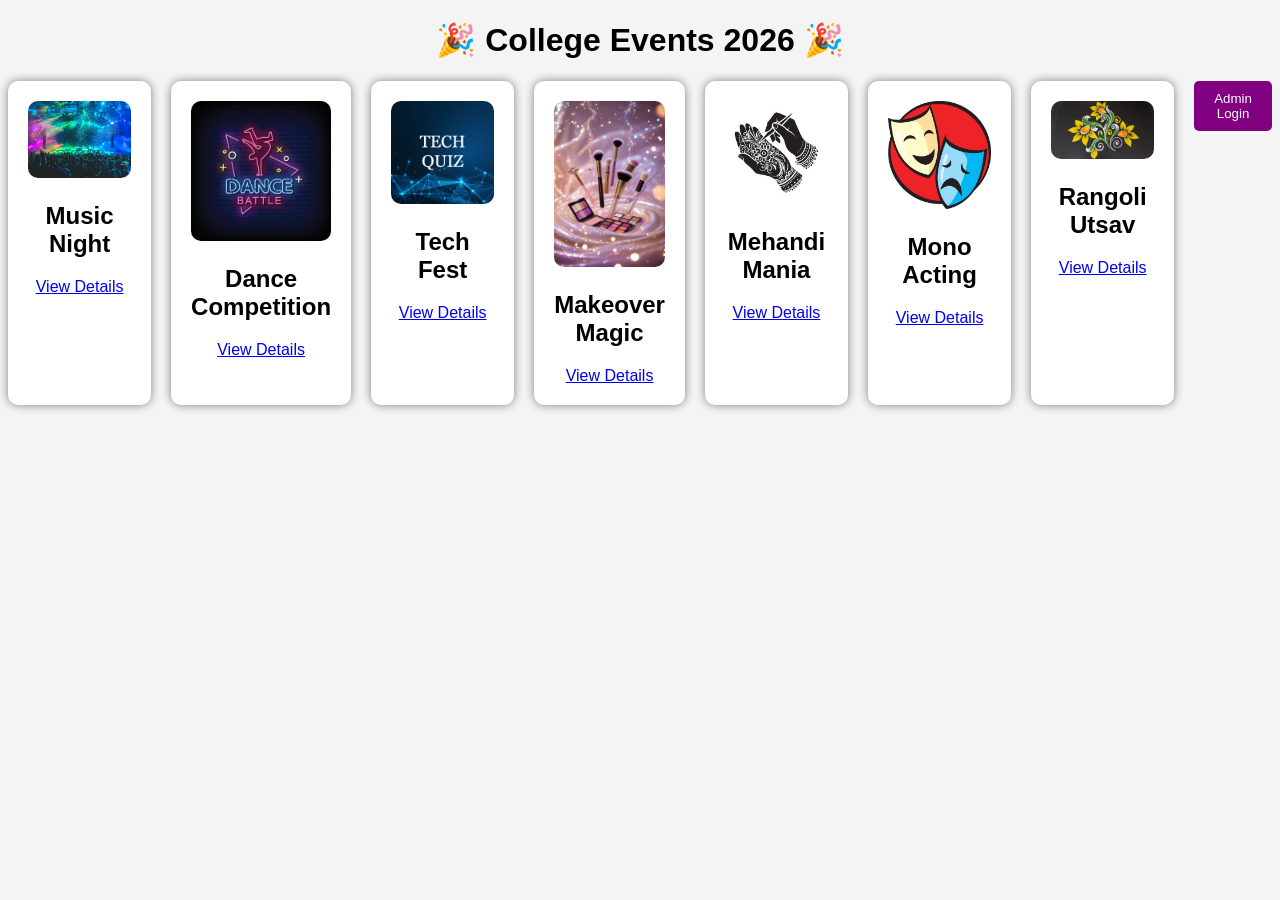
<file: index.html>
<!DOCTYPE html>
<html>
<head>
<title>College Events</title>
<link rel="stylesheet" href="style.css">
</head>

<body>

<h1>🎉 College Events 2026 🎉</h1>

<div class="events">

<div class="card">
<img src="images\music.jpg">
<h2>Music Night</h2>
<a href="event.html">View Details</a>
</div>

<div class="card">
<img src="images\dance.jpg">
<h2>Dance Competition</h2>
<a href="event.html">View Details</a>
</div>

<div class="card">
<img src="images\tech.jpg">
<h2>Tech Fest</h2>
<a href="event.html">View Details</a>
</div>

<div class="card">
<img src="images\makeup.jpg">
<h2>Makeover Magic</h2>
<a href="event.html">View Details</a>
</div>

<div class="card">
<img src="images\mehandi.jpg">
<h2>Mehandi Mania</h2>
<a href="event.html">View Details</a>
</div>

<div class="card">
<img src="images\drama.jpg">
<h2>Mono Acting</h2>
<a href="event.html">View Details</a>
</div>

<div class="card">
<img src="images\rangoli.jpg">
<h2>Rangoli Utsav</h2>
<a href="event.html">View Details</a>
</div>

<a href="admin-login.html">
<button>Admin Login</button>
</a>

</div>

</body>
</html>
</file>
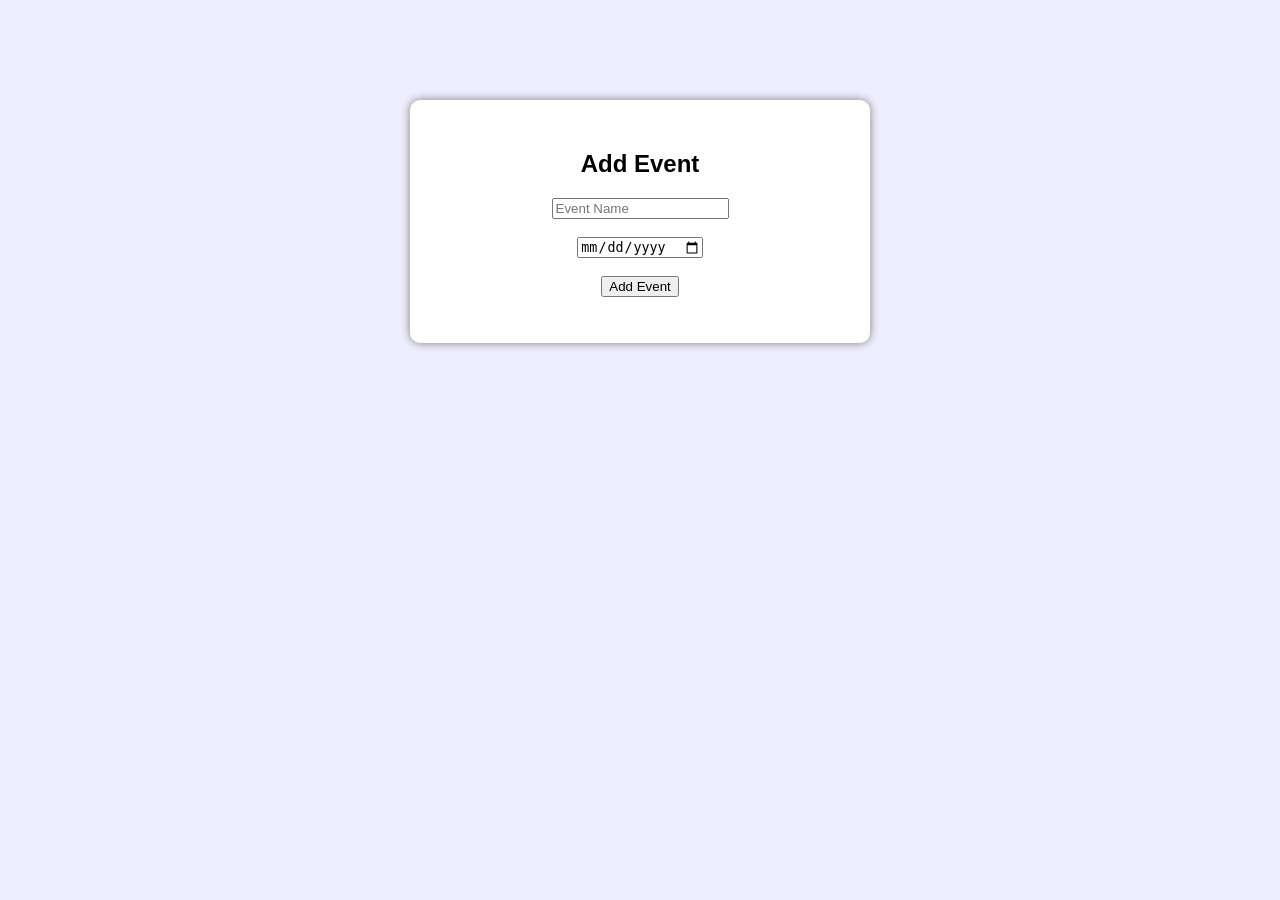
<file: add-event.html>
<!DOCTYPE html>
<html>
<head>
<title>Add Event</title>

<style>
body{
font-family:Arial;
text-align:center;
background:#eef;
}

.box{
background:white;
width:400px;
margin:auto;
margin-top:100px;
padding:30px;
border-radius:10px;
box-shadow:0 0 10px gray;
}
</style>

</head>

<body>

<div class="box">

<h2>Add Event</h2>

<input type="text" id="eventName" placeholder="Event Name"><br><br>
<input type="date" id="eventDate"><br><br>

<button onclick="addEvent()">Add Event</button>

<p id="msg"></p>

</div>

<script>

function addEvent(){

let name=document.getElementById("eventName").value;
let date=document.getElementById("eventDate").value;

let events=JSON.parse(localStorage.getItem("events")) || [];

events.push({name:name,date:date});

localStorage.setItem("events",JSON.stringify(events));

document.getElementById("msg").innerText="Event Added Successfully";

}

</script>

</body>
</html>
</file>
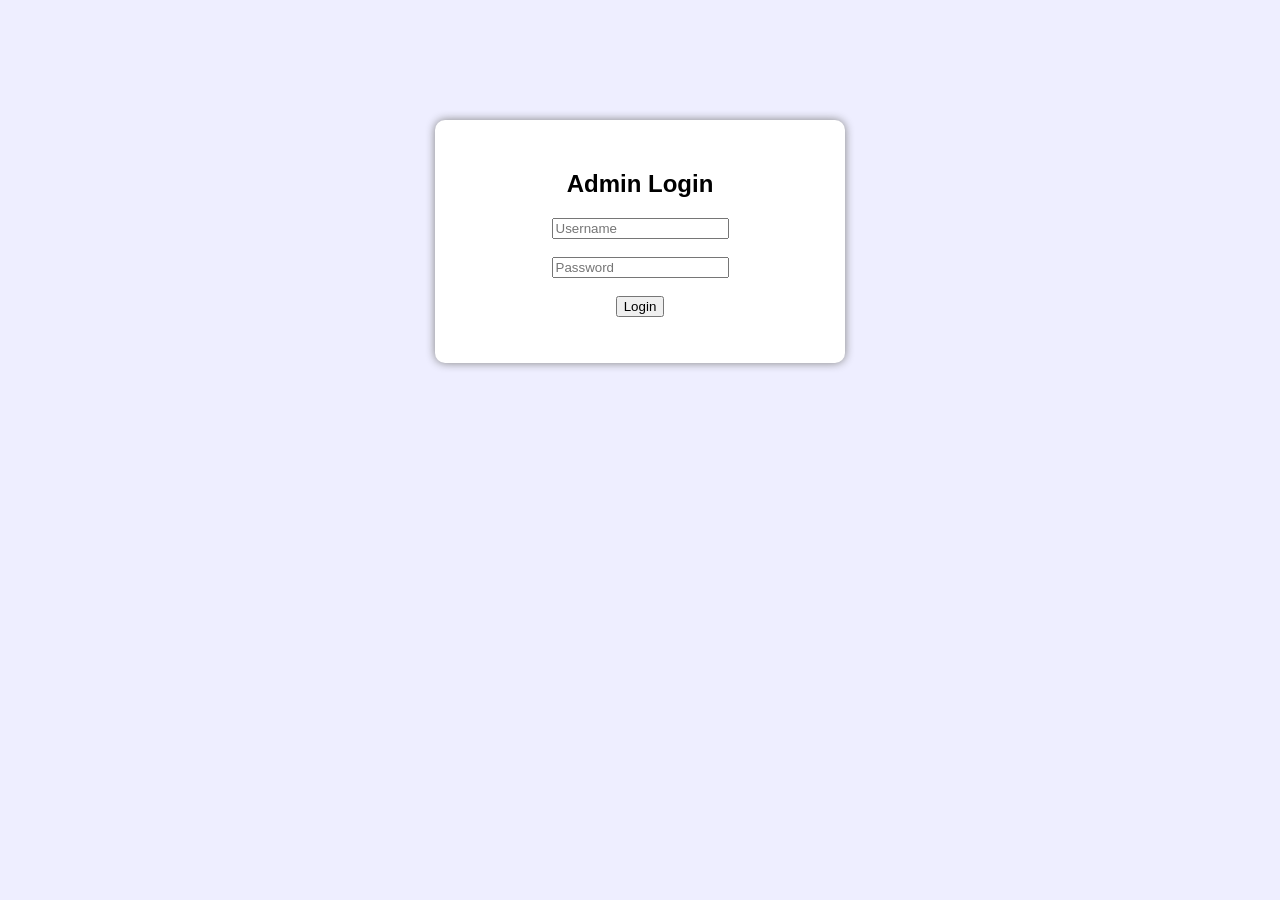
<file: admin-dashboard.html>
<!DOCTYPE html>
<html>
<head>
<title>Admin Panel</title>

<style>
body{
font-family:Arial;
text-align:center;
background:#eef;
}

.box{
background:white;
padding:30px;
margin:auto;
margin-top:100px;
width:400px;
border-radius:10px;
box-shadow:0 0 10px gray;
}
</style>

</head>

<body>

<div class="box">

<h1>Admin Dashboard</h1>

<p>Only admin can see this page.</p>

<button onclick="location.href='add-event.html'">Add Event</button>

<button onclick="location.href='edit-event.html'">Edit Event</button>

<button onclick="location.href='delete-event.html'">Delete Event</button>

<button onclick="logout()">Logout</button>

</div>

<script>

/* Check admin access */

if(localStorage.getItem("admin")!=="true"){

window.location.href="admin-login.html";

}

/* Logout */

function logout(){

localStorage.removeItem("admin");

window.location.href="admin-login.html";

}

</script>

</body>
</html>
</file>
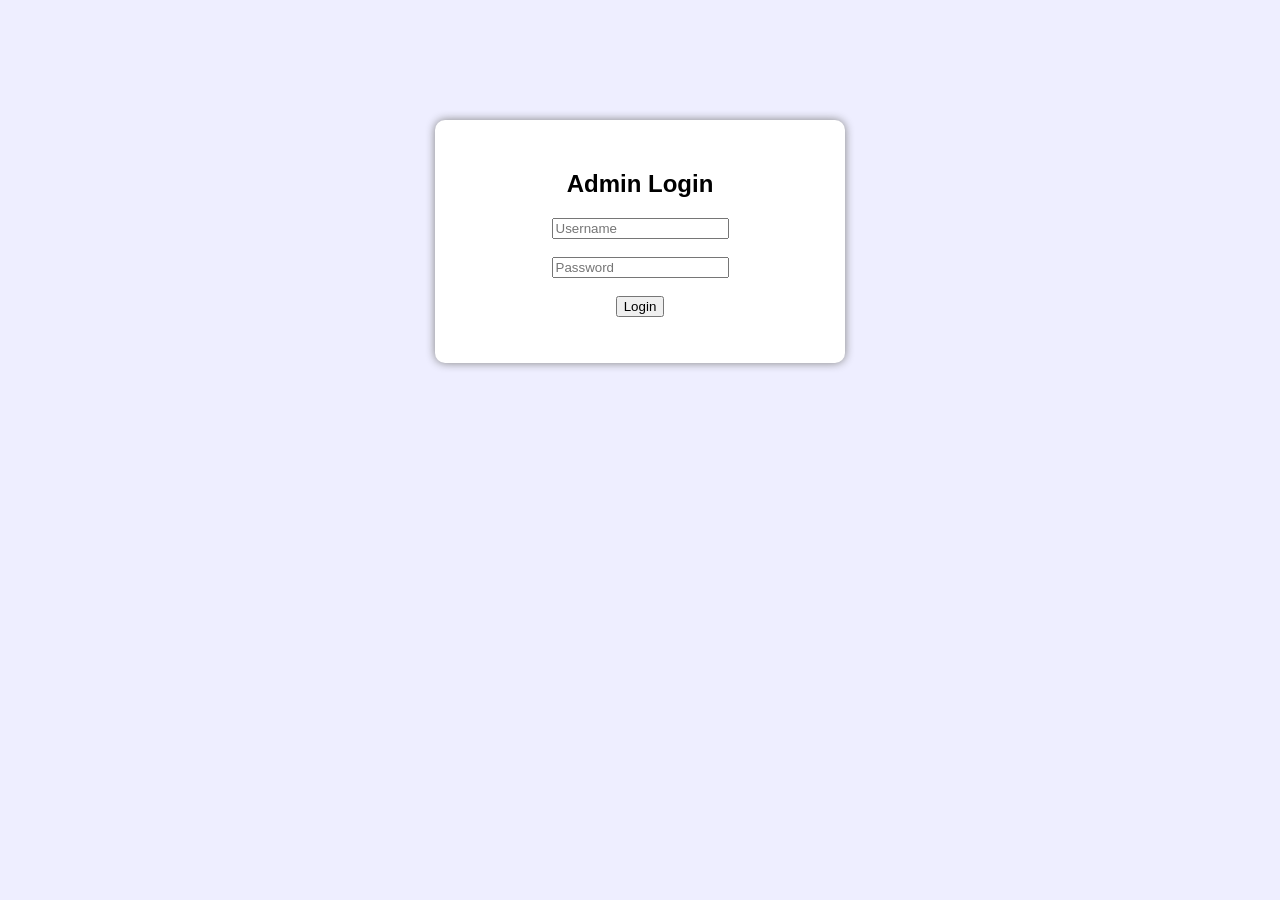
<file: admin-login.html>
<!DOCTYPE html>
<html>
<head>
<title>Admin Login</title>

<style>
body{
font-family:Arial;
background:#eef;
text-align:center;
}

.box{
background:white;
padding:30px;
width:350px;
margin:auto;
margin-top:120px;
border-radius:10px;
box-shadow:0 0 10px gray;
}
</style>
</head>

<body>

<div class="box">

<h2>Admin Login</h2>

<input type="text" id="username" placeholder="Username"><br><br>
<input type="password" id="password" placeholder="Password"><br><br>

<button onclick="login()">Login</button>

<p id="error" style="color:red"></p>

</div>

<script>

function login(){

let user=document.getElementById("username").value;
let pass=document.getElementById("password").value;

/* Admin credentials */

if(user==="admin" && pass==="admin123"){

localStorage.setItem("admin","true");

window.location.href="admin-dashboard.html";

}else{

document.getElementById("error").innerText="Invalid Login";

}

}

</script>

</body>
</html>
</file>
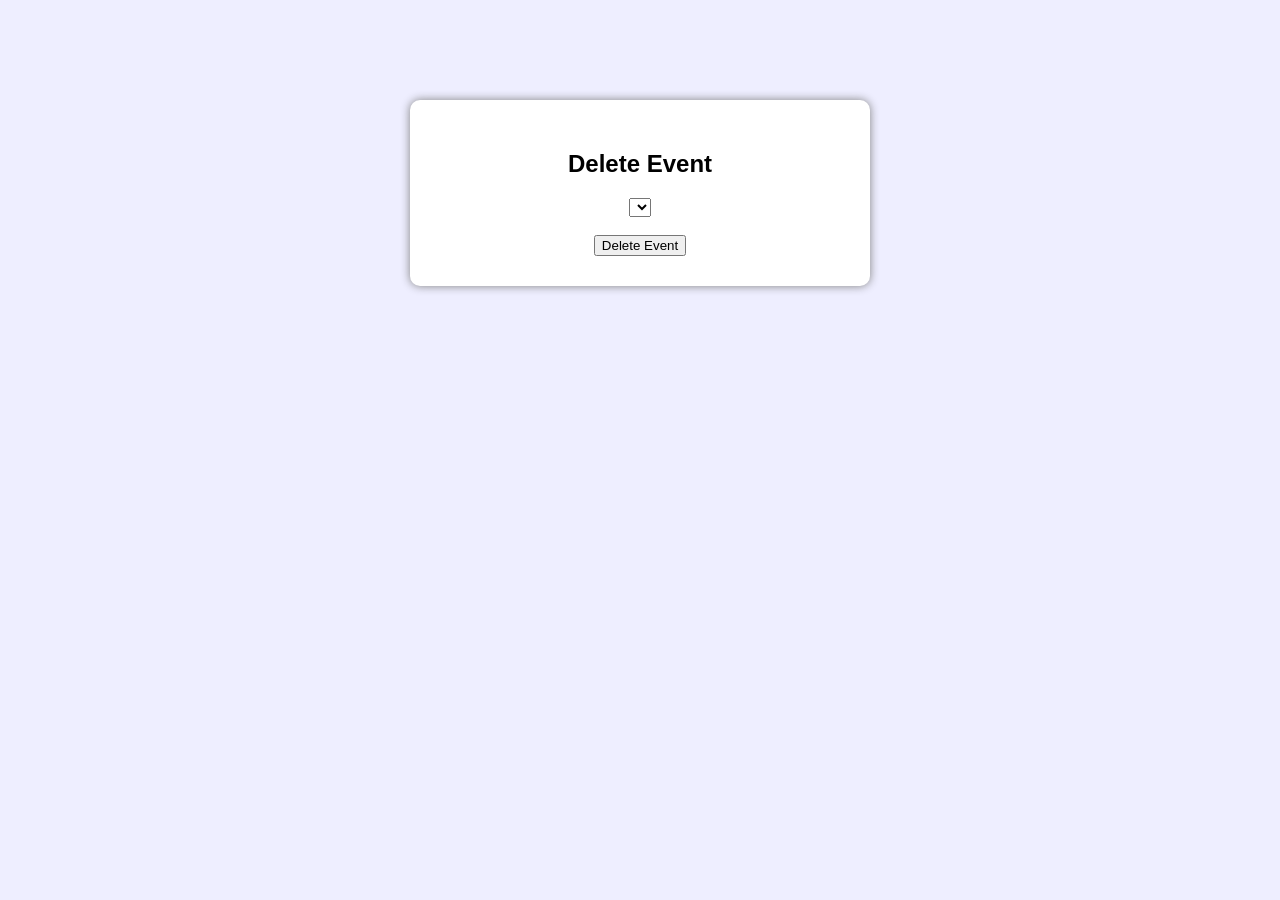
<file: delete-event.html>
<!DOCTYPE html>
<html>
<head>
<title>Delete Event</title>

<style>
body{
font-family:Arial;
text-align:center;
background:#eef;
}

.box{
background:white;
width:400px;
margin:auto;
margin-top:100px;
padding:30px;
border-radius:10px;
box-shadow:0 0 10px gray;
}
</style>

</head>

<body>

<div class="box">

<h2>Delete Event</h2>

<select id="eventList"></select><br><br>

<button onclick="deleteEvent()">Delete Event</button>

</div>

<script>

let events=JSON.parse(localStorage.getItem("events")) || [];

let list=document.getElementById("eventList");

events.forEach((e,i)=>{
let option=document.createElement("option");
option.value=i;
option.text=e.name+" - "+e.date;
list.appendChild(option);
});

function deleteEvent(){

let index=list.value;

events.splice(index,1);

localStorage.setItem("events",JSON.stringify(events));

alert("Event Deleted");

location.reload();

}

</script>

</body>
</html>
</file>
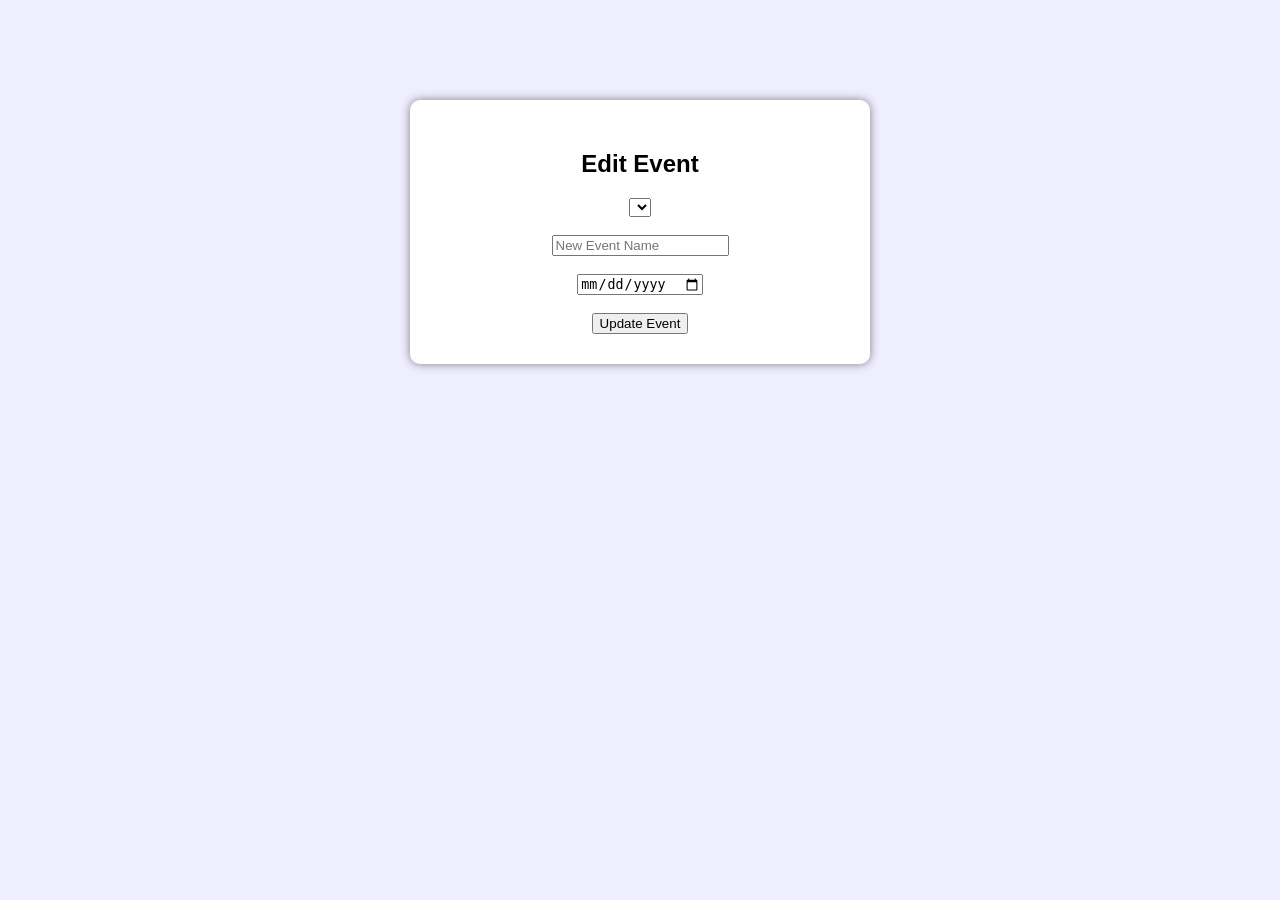
<file: edit-event.html>
<!DOCTYPE html>
<html>
<head>
<title>Edit Event</title>

<style>
body{
font-family:Arial;
text-align:center;
background:#eef;
}

.box{
background:white;
width:400px;
margin:auto;
margin-top:100px;
padding:30px;
border-radius:10px;
box-shadow:0 0 10px gray;
}
</style>

</head>

<body>

<div class="box">

<h2>Edit Event</h2>

<select id="eventList"></select><br><br>

<input type="text" id="newName" placeholder="New Event Name"><br><br>
<input type="date" id="newDate"><br><br>

<button onclick="editEvent()">Update Event</button>

</div>

<script>

let events=JSON.parse(localStorage.getItem("events")) || [];

let list=document.getElementById("eventList");

events.forEach((e,i)=>{
let option=document.createElement("option");
option.value=i;
option.text=e.name+" - "+e.date;
list.appendChild(option);
});

function editEvent(){

let index=list.value;

events[index].name=document.getElementById("newName").value;
events[index].date=document.getElementById("newDate").value;

localStorage.setItem("events",JSON.stringify(events));

alert("Event Updated");

location.reload();

}

</script>

</body>
</html>
</file>
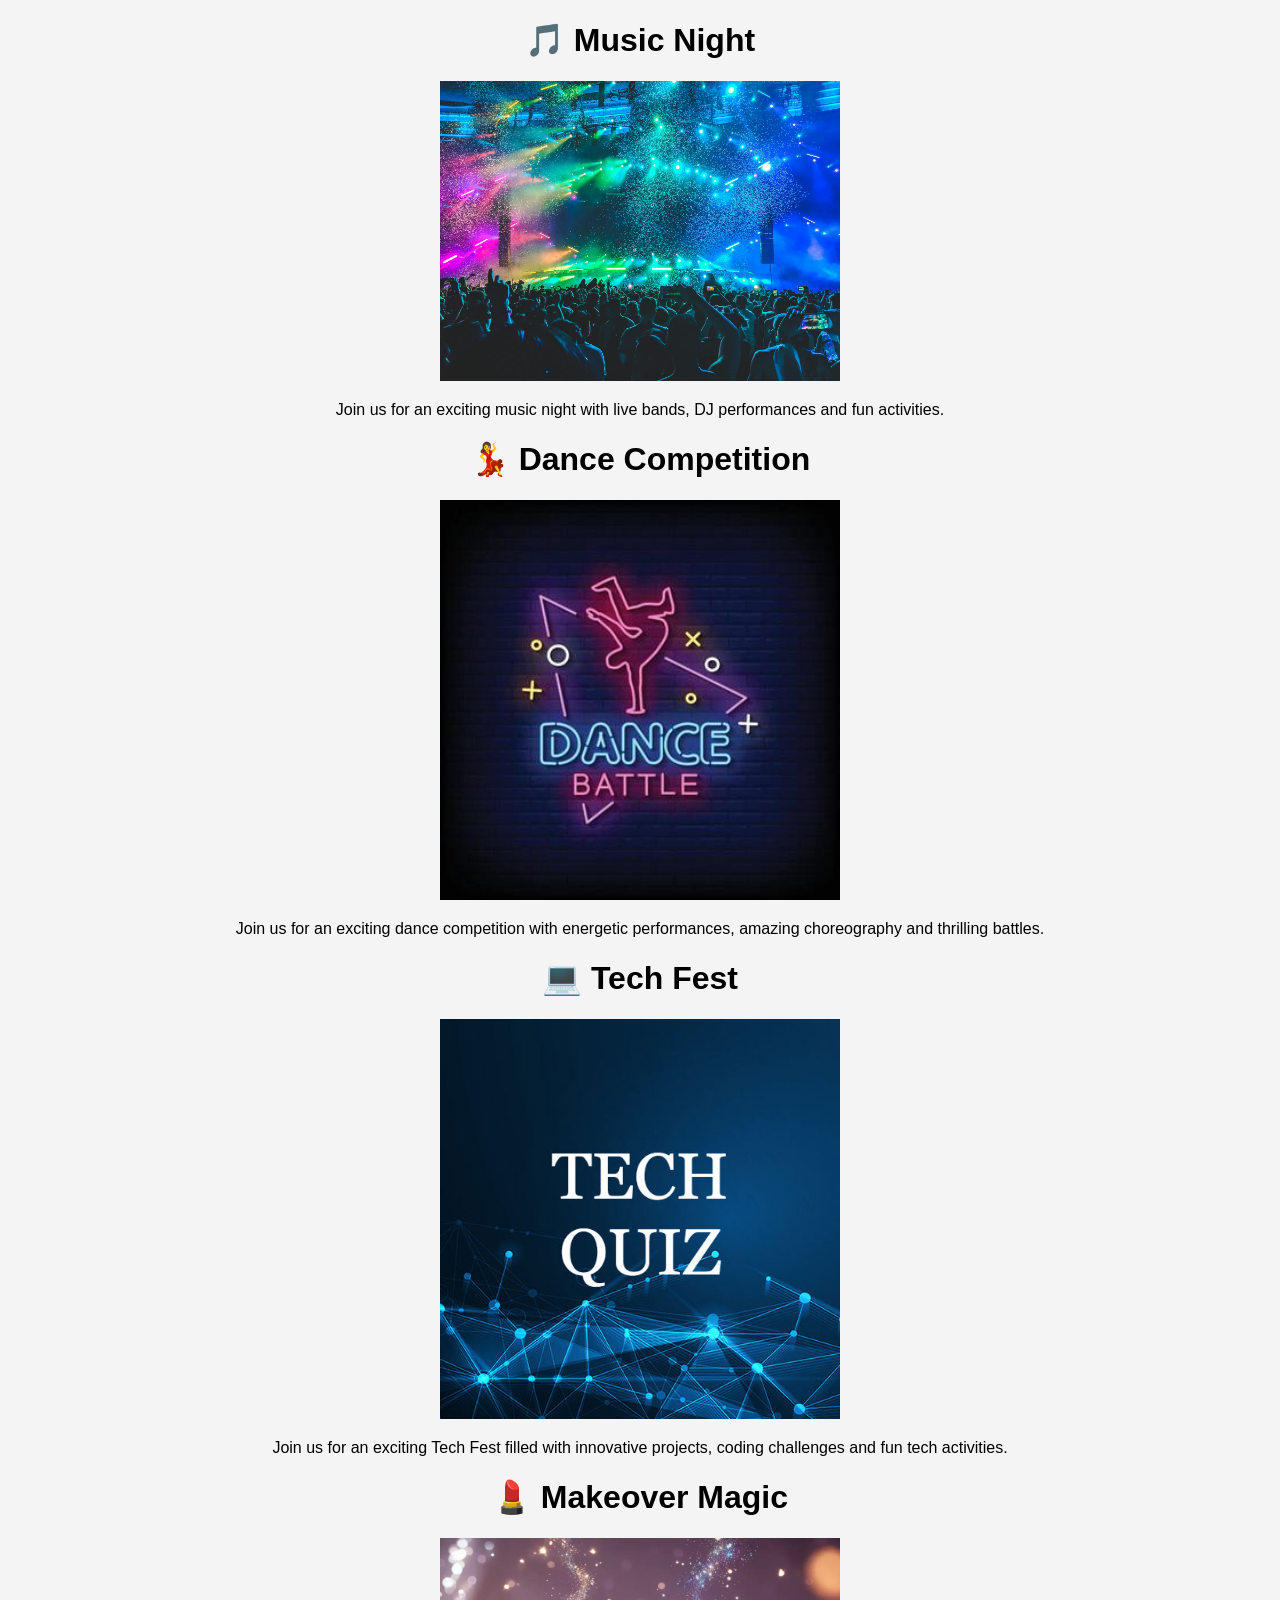
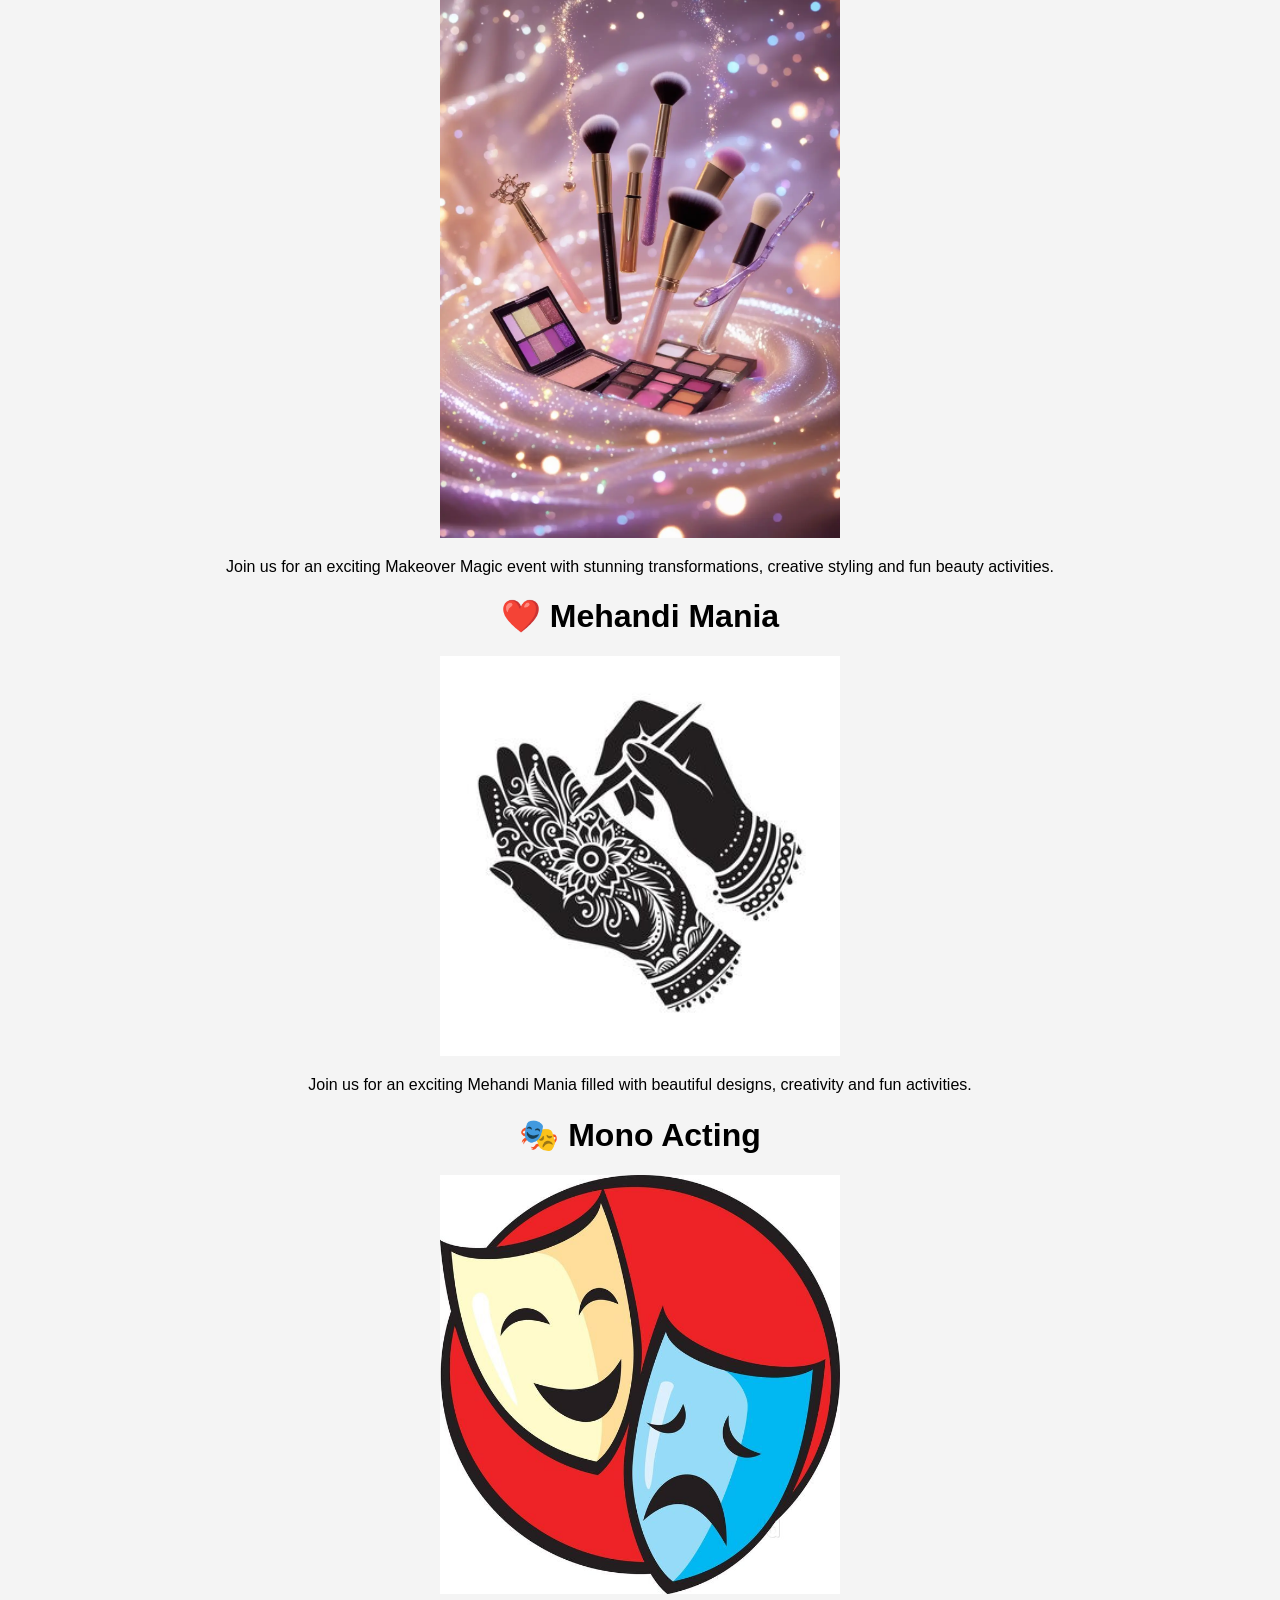
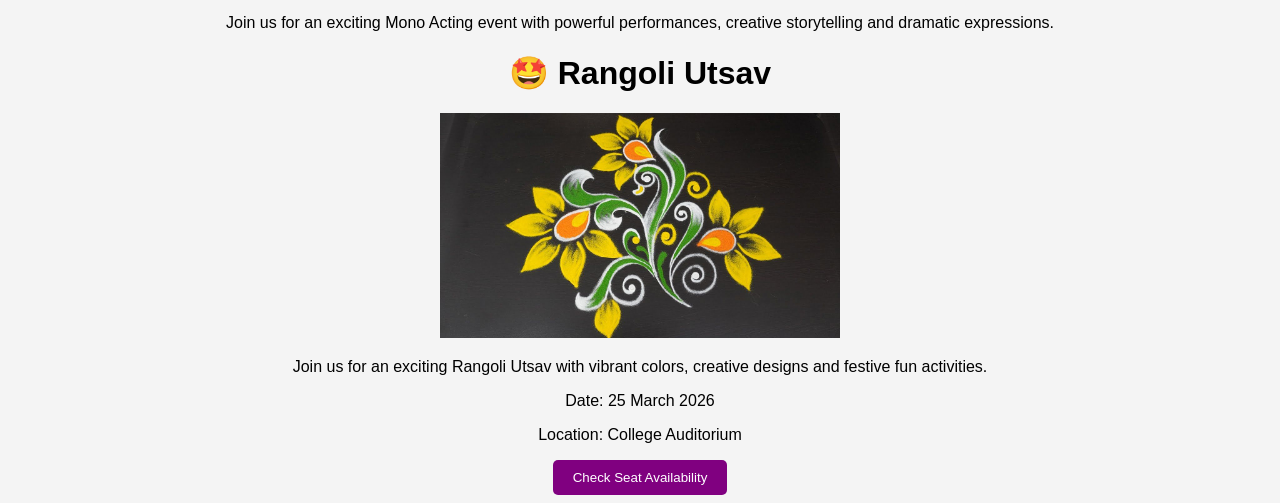
<file: event.html>
<!DOCTYPE html>
<html>
<head>
<title>Event Details</title>
<link rel="stylesheet" href="style.css">
</head>

<body>

<h1>🎵 Music Night</h1>

<img src="images\music.jpg" width="400">

<p>
Join us for an exciting music night with live bands,
DJ performances and fun activities.
</p>

<h1>💃 Dance Competition</h1>

<img src="images\dance.jpg" width="400">

<p>
Join us for an exciting dance competition with energetic performances,
amazing choreography and thrilling battles.
</p>

<h1>💻 Tech Fest</h1>

<img src="images\tech.jpg" width="400">

<p>
Join us for an exciting Tech Fest filled with innovative projects,
coding challenges and fun tech activities.
</p>

<h1>💄 Makeover Magic</h1>

<img src="images\makeup.jpg" width="400">

<p>
Join us for an exciting Makeover Magic event with stunning transformations,
creative styling and fun beauty activities.
</p>

<h1>❤️ Mehandi Mania</h1>

<img src="images\mehandi.jpg" width="400">

<p>
Join us for an exciting Mehandi Mania filled with beautiful designs,
creativity and fun activities.
</p>

<h1>🎭 Mono Acting</h1>

<img src="images\drama.jpg" width="400">

<p>
Join us for an exciting Mono Acting event with powerful performances,
creative storytelling and dramatic expressions.
</p>

<h1>🤩 Rangoli Utsav</h1>

<img src="images\rangoli.jpg" width="400">

<p>
Join us for an exciting Rangoli Utsav with vibrant colors,
creative designs and festive fun activities.
</p>

<p>Date: 25 March 2026</p>
<p>Location: College Auditorium</p>

<a href="seats.html">
<button>Check Seat Availability</button>
</a>

</body>
</html>
</file>
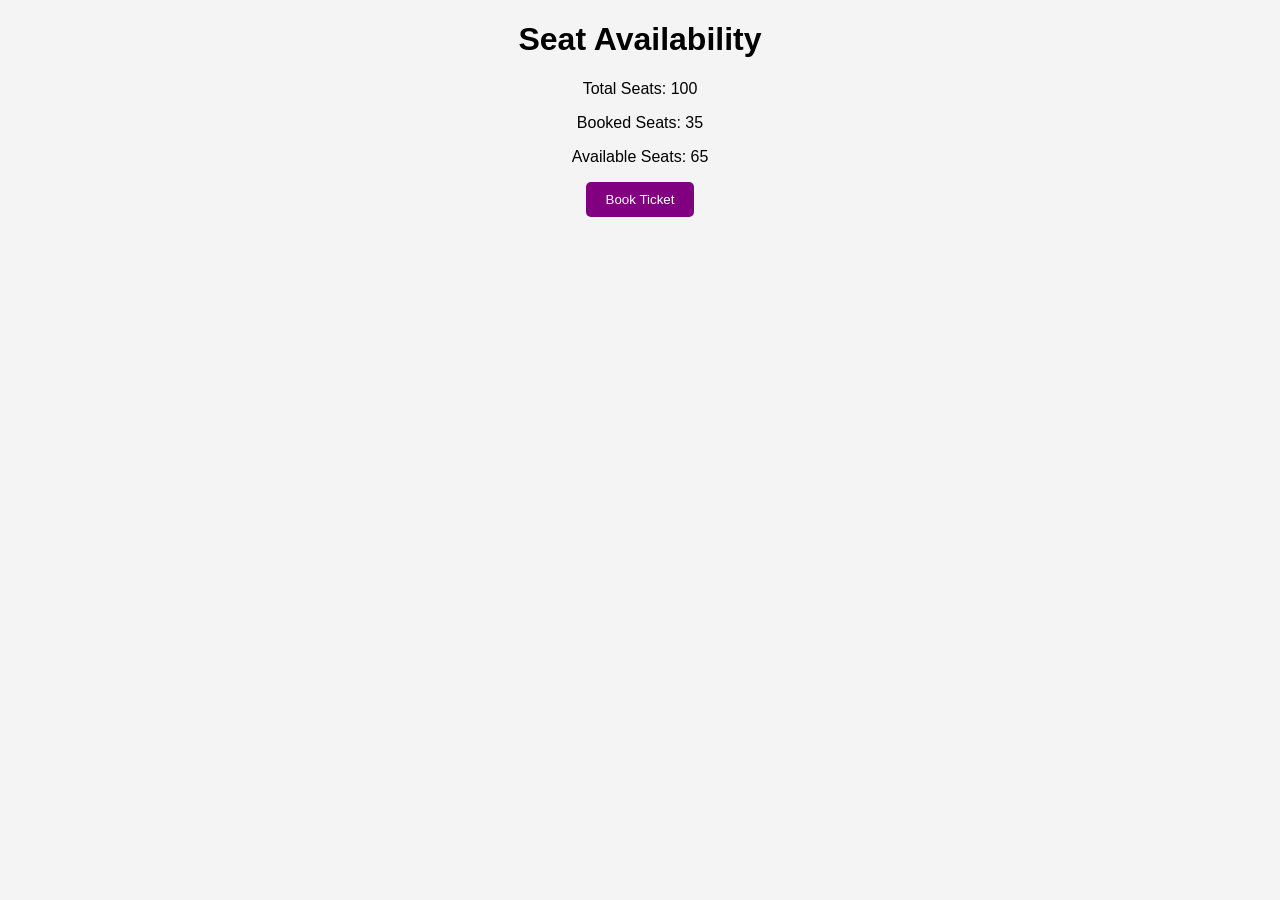
<file: seats.html>
<!DOCTYPE html>
<html>
<head>
<title>Seats Availability</title>
<link rel="stylesheet" href="style.css">
</head>

<body>

<h1>Seat Availability</h1>

<p>Total Seats: <span id="total">100</span></p>
<p>Booked Seats: <span id="booked">35</span></p>
<p>Available Seats: <span id="available">65</span></p>

<a href="booking.html">
<button>Book Ticket</button>
</a>

</body>
</html>
</file>
<file: style.css>
body{
font-family: Arial;
text-align:center;
background:#f4f4f4;
}

.events{
display:flex;
justify-content:center;
gap:20px;
}

.card{
background:white;
padding:20px;
border-radius:10px;
box-shadow:0 0 10px gray;
width:200px;
}

.card img{
width:100%;
border-radius:10px;
}

button{
padding:10px 20px;
background:purple;
color:white;
border:none;
border-radius:5px;
}
</file>
